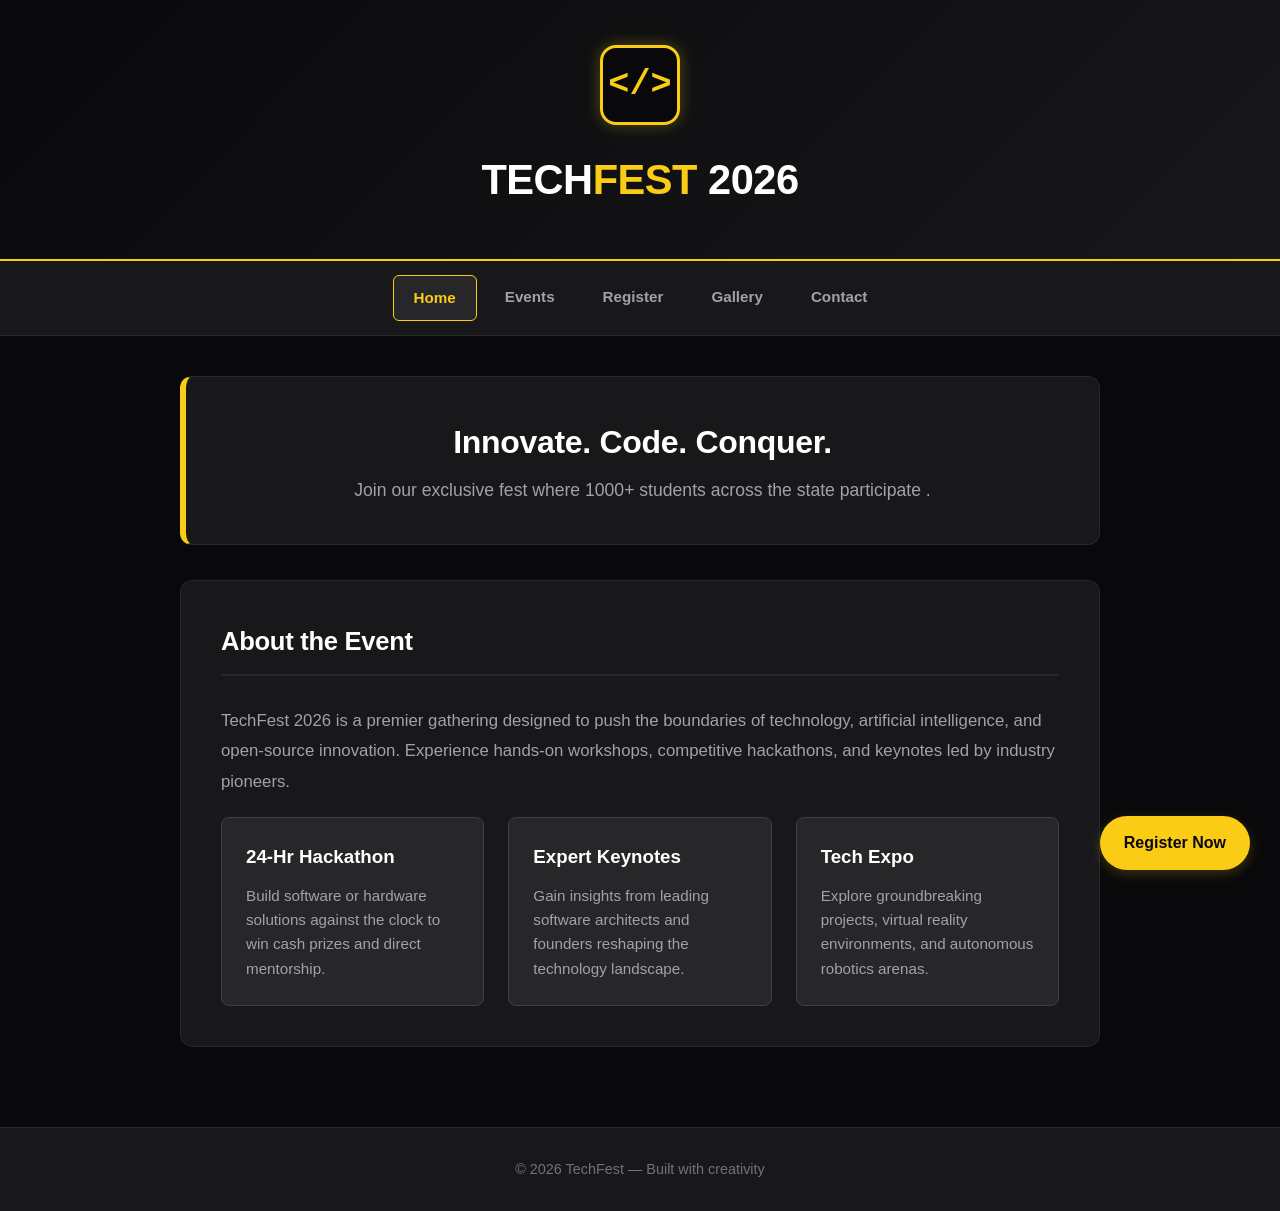
<file: index.html>
<!DOCTYPE html>
<html lang="en">
<head>
    <meta charset="UTF-8">
    <meta name="viewport" content="width=device-width, initial-scale=1.0">
    <title>TechFest 2026 | Home</title>
    <link rel="stylesheet" href="css/style.css">
</head>
<body>

    <header>
        <div class="logo-container">
            <div style="display: flex; align-items: center; justify-content: center; width: 80px; height: 80px; background-color: #09090b; border: 3px solid #facc15; border-radius: 16px; font-family: monospace; font-size: 2.2rem; font-weight: 900; color: #facc15; box-shadow: 0 0 15px rgba(250, 204, 21, 0.3); margin-bottom: 10px;">
                &lt;/&gt;
            </div>
            <h1>TECH<span style="color: #facc15;">FEST</span> 2026</h1>
        </div>
    </header>

    <nav>
        <a href="index.html" class="active">Home</a>
        <a href="events.html">Events</a>
        <a href="register.html">Register</a>
        <a href="gallery.html">Gallery</a>
        <a href="contact.html">Contact</a> 
    </nav>

    <main>
        <!-- Updated Banner Block -->
        <div class="banner" style="text-align: center;">
            <h2>Innovate. Code. Conquer.</h2>
            <p>Join our exclusive fest where 1000+ students across the state participate .</p>
        </div>

        <section id="about">
            <h2>About the Event</h2>
            <p style="color: #a1a1aa; font-size: 1.05rem; line-height: 1.8;">
                TechFest 2026 is a premier gathering designed to push the boundaries of technology, artificial intelligence, and open-source innovation. Experience hands-on workshops, competitive hackathons, and keynotes led by industry pioneers.
            </p>

            <div class="cards-grid">
                <div class="card">
                    <h3>24-Hr Hackathon</h3>
                    <p>Build software or hardware solutions against the clock to win cash prizes and direct mentorship.</p>
                </div>
                <div class="card">
                    <h3>Expert Keynotes</h3>
                    <p>Gain insights from leading software architects and founders reshaping the technology landscape.</p>
                </div>
                <div class="card">
                    <h3>Tech Expo</h3>
                    <p>Explore groundbreaking projects, virtual reality environments, and autonomous robotics arenas.</p>
                </div>
            </div>
        </section>
    </main>

    <a href="register.html" class="floating-btn">Register Now</a>

    <footer>
        <p>&copy; 2026 TechFest — Built with creativity</p>
    </footer>

</body>
</html>
</file>
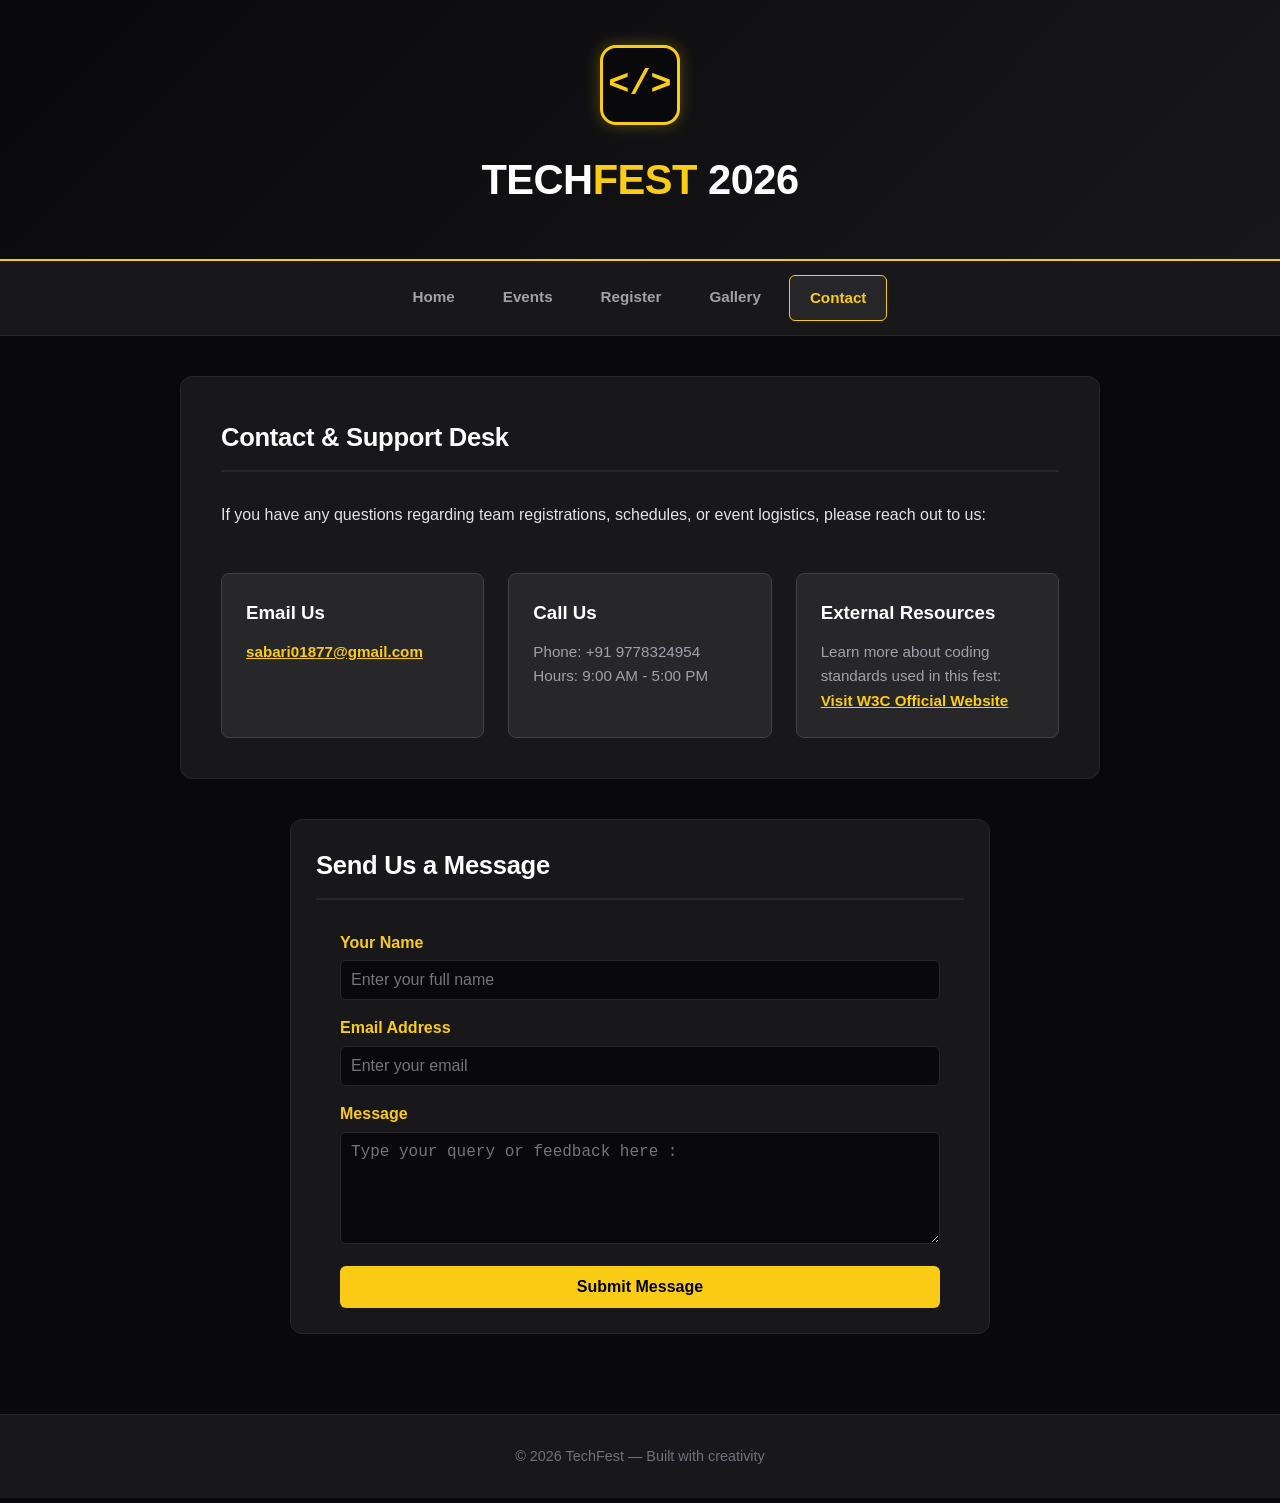
<file: contact.html>
<!DOCTYPE html>
<html lang="en">
<head>
    <meta charset="UTF-8">
    <meta name="viewport" content="width=device-width, initial-scale=1.0">
    <title>TechFest 2026 | Contact Us</title>
    <!-- Linking to style.css inside the css folder -->
    <link rel="stylesheet" href="css/style.css">
</head>
<body>

    <header>
        <div class="logo-container">
            <div style="display: flex; align-items: center; justify-content: center; width: 80px; height: 80px; background-color: #09090b; border: 3px solid #facc15; border-radius: 16px; font-family: monospace; font-size: 2.2rem; font-weight: 900; color: #facc15; box-shadow: 0 0 15px rgba(250, 204, 21, 0.3); margin-bottom: 10px;">
                &lt;/&gt;
            </div>
            <h1>TECH<span style="color: #facc15;">FEST</span> 2026</h1>
        </div>
    </header>

    <nav>
        <a href="index.html">Home</a>
        <a href="events.html">Events</a>
        <a href="register.html">Register</a>
        <a href="gallery.html">Gallery</a>
        <a href="contact.html" class="active">Contact</a>
    </nav>

    <main>
        <section id="contact-details">
            <h2>Contact & Support Desk</h2>
            <p>If you have any questions regarding team registrations, schedules, or event logistics, please reach out to us:</p>
            
            <br>
            
            <div class="cards-grid">
                <div class="card">
                    <h3>Email Us</h3>
                    <p><a href="mailto:sabari01877@gmail.com" style="color: #facc15; text-decoration: underline; font-weight: bold;">sabari01877@gmail.com</a></p>
                </div>

                <div class="card">
                    <h3>Call Us</h3>
                    <p>Phone: +91 9778324954</p>
                    <p>Hours: 9:00 AM - 5:00 PM</p>
                </div>

                <div class="card">
                    <h3>External Resources</h3>
                    <p>Learn more about coding standards used in this fest:</p>
                    <p><a href="https://www.w3.org" target="_blank" style="color: #facc15; text-decoration: underline; font-weight: bold;">Visit W3C Official Website</a></p>
                </div>
            </div>
        </section>

        <!-- Interactive Contact Form -->
        <section id="contact-form-section" style="max-width: 700px; margin: 40px auto; padding: 25px; background: #18181b; border: 1px solid #27272a; border-radius: 12px;">
            <h2 style="margin-top: 0;">Send Us a Message</h2>
            <form onsubmit="alert('Thank you for contacting TechFest 2026! We will respond shortly.'); return false;">
                
                <div style="margin-bottom: 15px;">
                    <label for="name" style="display: block; color: #facc15; font-weight: bold; margin-bottom: 5px;">Your Name</label>
                    <input type="text" id="name" name="name" required placeholder="Enter your full name" style="width: 100%; padding: 10px; background: #09090b; border: 1px solid #27272a; border-radius: 6px; color: #fff; font-size: 1rem;">
                </div>

                <div style="margin-bottom: 15px;">
                    <label for="email" style="display: block; color: #facc15; font-weight: bold; margin-bottom: 5px;">Email Address</label>
                    <input type="email" id="email" name="email" required placeholder="Enter your email" style="width: 100%; padding: 10px; background: #09090b; border: 1px solid #27272a; border-radius: 6px; color: #fff; font-size: 1rem;">
                </div>

                <div style="margin-bottom: 15px;">
                    <label for="message" style="display: block; color: #facc15; font-weight: bold; margin-bottom: 5px;">Message</label>
                    <textarea id="message" name="message" rows="5" required placeholder="Type your query or feedback here : " style="width: 100%; padding: 10px; background: #09090b; border: 1px solid #27272a; border-radius: 6px; color: #fff; font-size: 1rem;"></textarea>
                </div>

                <button type="submit" style="width: 100%; padding: 12px; background-color: #facc15; color: #000; font-weight: bold; font-size: 1rem; border: none; border-radius: 6px; cursor: pointer;">Submit Message</button>
            </form>
        </section>
    </main>

    <footer>
        <p>&copy; 2026 TechFest — Built with creativity</p>
    </footer>

</body>
</html>
</file>
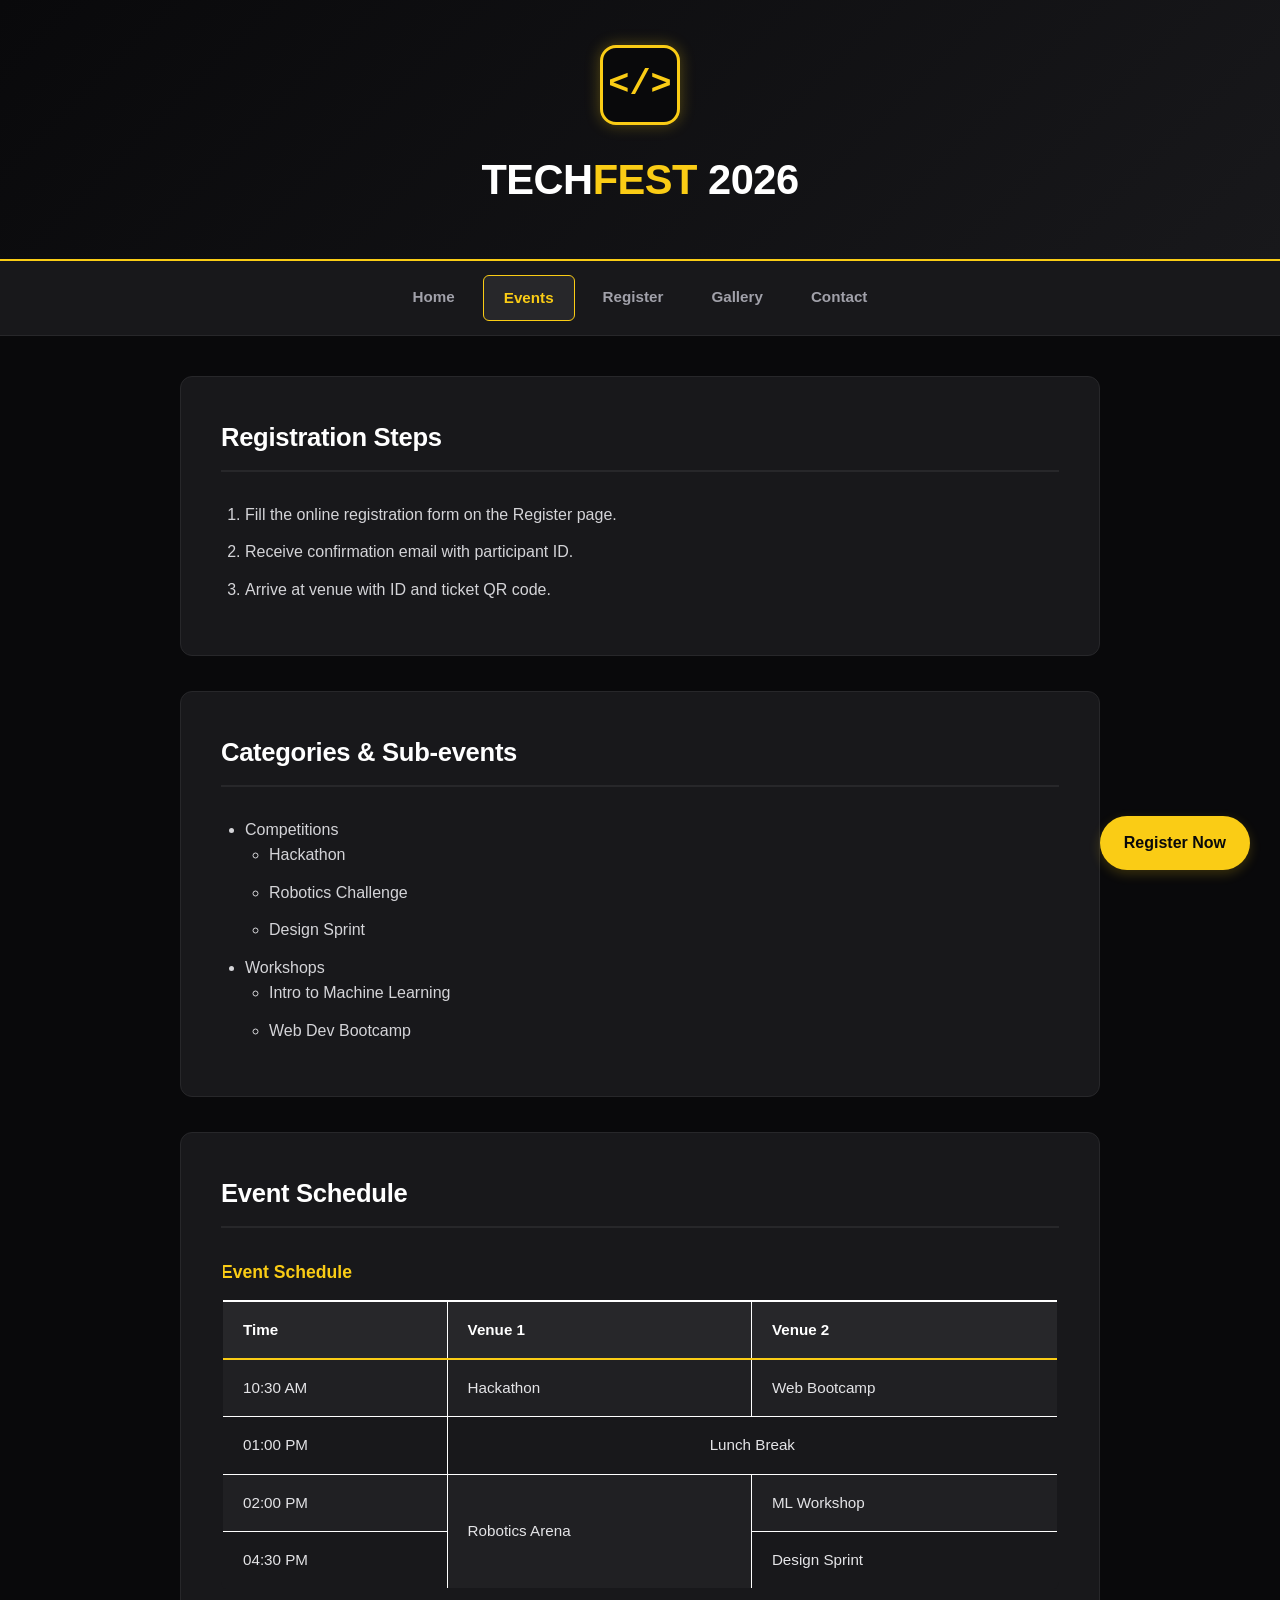
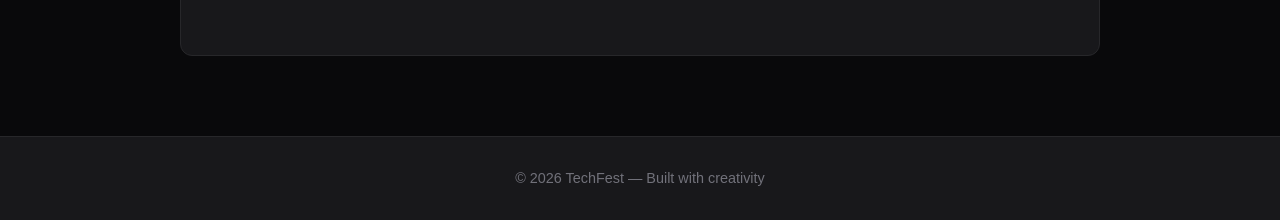
<file: events.html>
<!DOCTYPE html>
<html lang="en">
<head>
    <meta charset="UTF-8">
    <meta name="viewport" content="width=device-width, initial-scale=1.0">
    <title>TechFest 2026 | Events Schedule</title>
    <link rel="stylesheet" href="css/style.css">
</head>
<body>

    <header>
        <div class="logo-container">
            <div style="display: flex; align-items: center; justify-content: center; width: 80px; height: 80px; background-color: #09090b; border: 3px solid #facc15; border-radius: 16px; font-family: monospace; font-size: 2.2rem; font-weight: 900; color: #facc15; box-shadow: 0 0 15px rgba(250, 204, 21, 0.3); margin-bottom: 10px;">
                &lt;/&gt;
            </div>
            <h1>TECH<span style="color: #facc15;">FEST</span> 2026</h1>
        </div>
    </header>

    <nav>
        <a href="index.html">Home</a>
        <a href="events.html" class="active">Events</a>
        <a href="register.html">Register</a>
        <a href="gallery.html">Gallery</a>
        <a href="contact.html">Contact</a> 
    </nav>

    <main>
        <section id="registration-steps">
            <h2>Registration Steps</h2>
            <ol>
                <li>Fill the online registration form on the Register page.</li>
                <li>Receive confirmation email with participant ID.</li>
                <li>Arrive at venue with ID and ticket QR code.</li>
            </ol>
        </section>

        <section id="categories">
            <h2>Categories & Sub-events</h2>
            <ul>
                <li>Competitions
                    <ul>
                        <li>Hackathon</li>
                        <li>Robotics Challenge</li>
                        <li>Design Sprint</li>
                    </ul>
                </li>
                <li>Workshops
                    <ul>
                        <li>Intro to Machine Learning</li>
                        <li>Web Dev Bootcamp</li>
                    </ul>
                </li>
            </ul>
        </section>

        <section id="schedule">
            <h2>Event Schedule</h2>
            <table border="1">
                <caption>Event Schedule</caption>
                <tr>
                    <th>Time</th>
                    <th>Venue 1</th>
                    <th>Venue 2</th>
                </tr>
                <tr>
                    <td>10:30 AM</td>
                    <td>Hackathon</td>
                    <td>Web Bootcamp</td>
                </tr>
                <tr>
                    <td>01:00 PM</td>
                    <td colspan="2" style="text-align: center;">Lunch Break</td>
                </tr>
                <tr>
                    <td>02:00 PM</td>
                    <td rowspan="2">Robotics Arena</td>
                    <td>ML Workshop</td>
                </tr>
                <tr>
                    <td>04:30 PM</td>
                    <td>Design Sprint</td>
                </tr>
            </table>
        </section>
    </main>

    <a href="register.html" class="floating-btn">Register Now</a>

    <footer>
        <p>&copy; 2026 TechFest — Built with creativity</p>
    </footer>

</body>
</html>
</file>
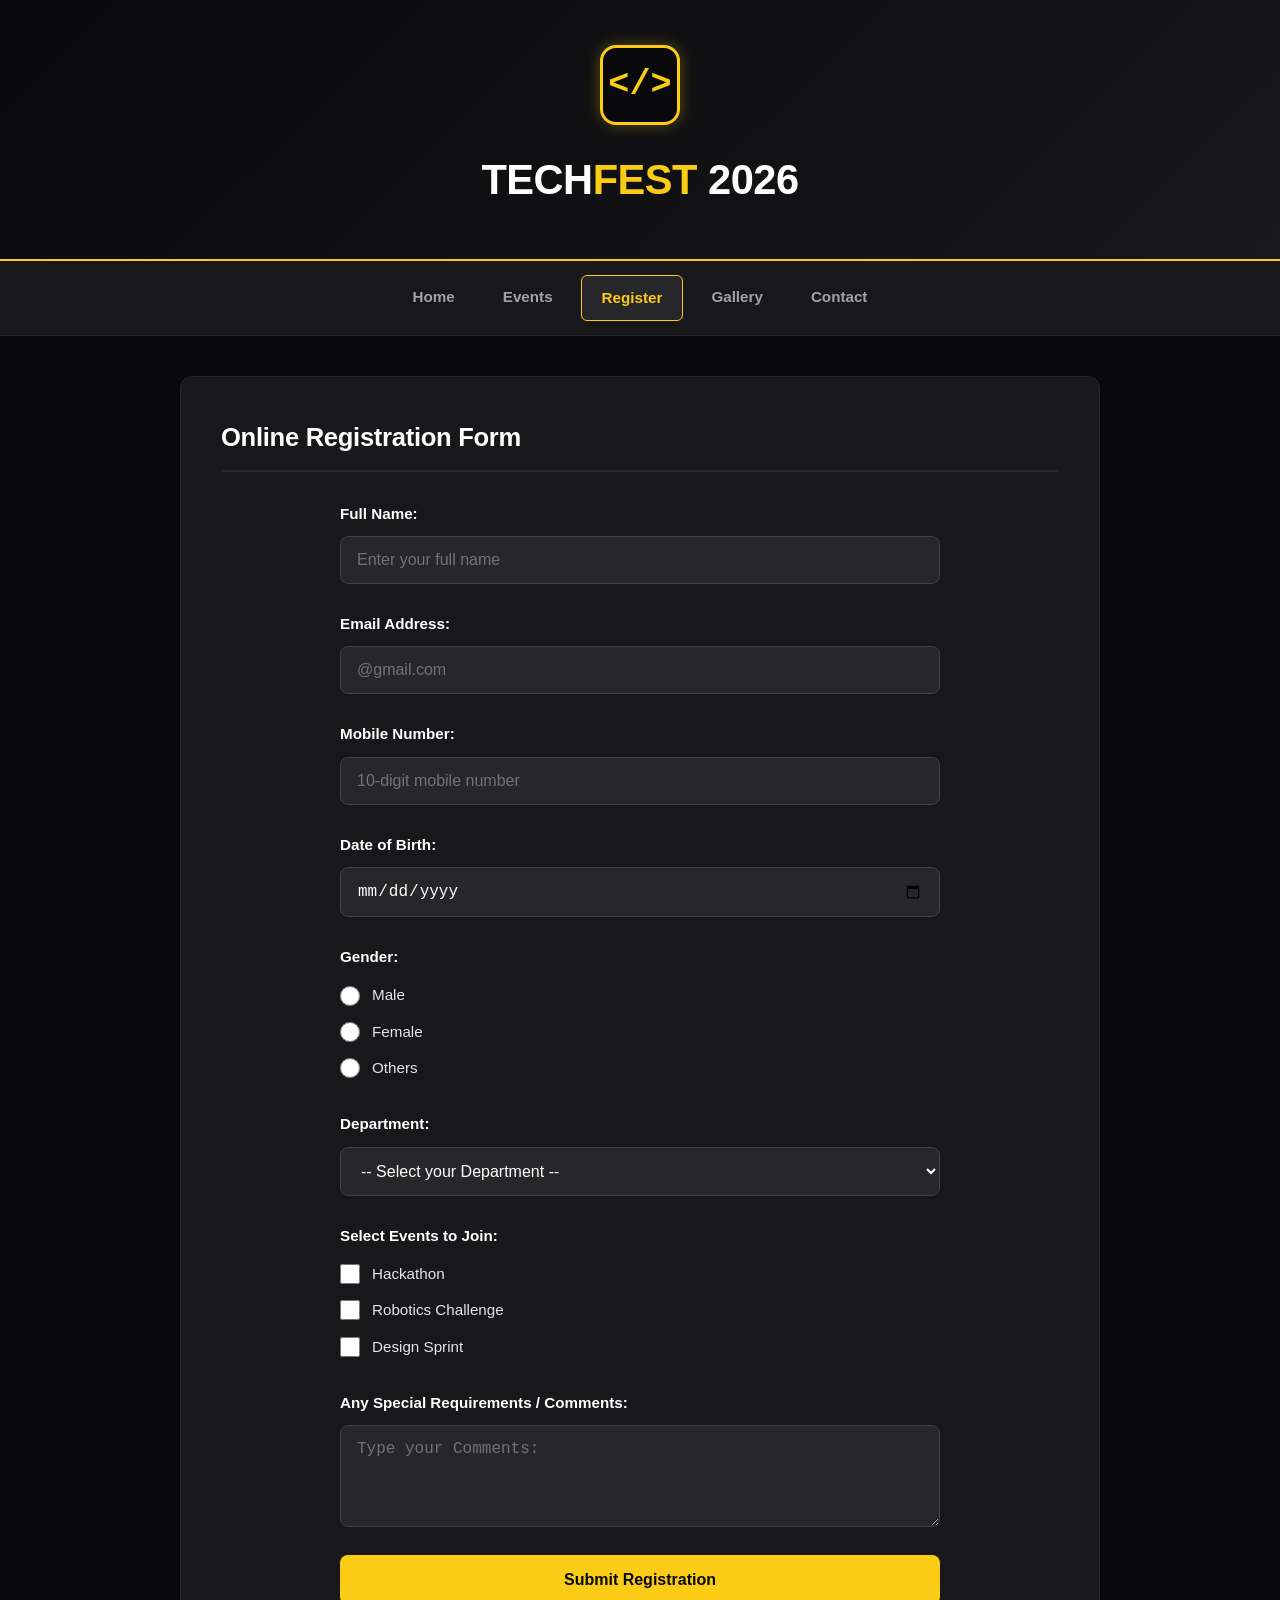
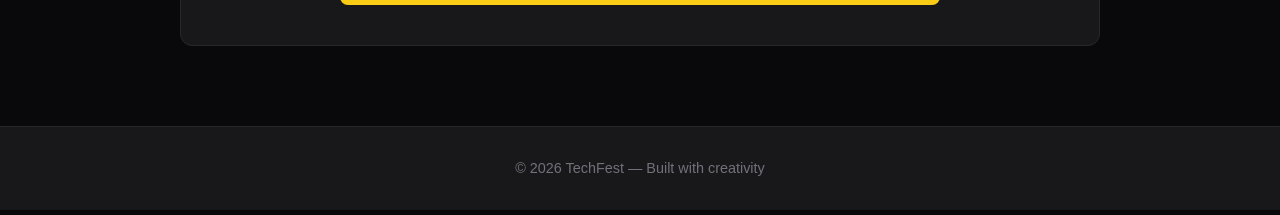
<file: register.html>
<!DOCTYPE html>
<html lang="en">
<head>
    <meta charset="UTF-8">
    <meta name="viewport" content="width=device-width, initial-scale=1.0">
    <title>TechFest 2026 | Register</title>
    <link rel="stylesheet" href="css/style.css">
</head>
<body>

    <header>
        <div class="logo-container">
            <div style="display: flex; align-items: center; justify-content: center; width: 80px; height: 80px; background-color: #09090b; border: 3px solid #facc15; border-radius: 16px; font-family: monospace; font-size: 2.2rem; font-weight: 900; color: #facc15; box-shadow: 0 0 15px rgba(250, 204, 21, 0.3); margin-bottom: 10px;">
                &lt;/&gt;
            </div>
            <h1>TECH<span style="color: #facc15;">FEST</span> 2026</h1>
        </div>
    </header>

    <nav>
        <a href="index.html">Home</a>
        <a href="events.html">Events</a>
        <a href="register.html" class="active">Register</a>
        <a href="gallery.html">Gallery</a>
        <a href="contact.html">Contact</a> 
    </nav>

    <main>
        <section id="registration-section">
            <h2>Online Registration Form</h2>
            
            <form action="#" method="POST">
                
                <div class="form-group">
                    <label for="username">Full Name:</label>
                    <input type="text" id="username" name="username" placeholder="Enter your full name" required>
                </div>

                <div class="form-group">
                    <label for="useremail">Email Address:</label>
                    <input type="email" id="useremail" name="useremail" placeholder="@gmail.com" required>
                </div>

                <div class="form-group">
                    <label for="usertel">Mobile Number:</label>
                    <input type="tel" id="usertel" name="usertel" placeholder="10-digit mobile number" pattern="[0-9]{10}" required>
                </div>

                <div class="form-group">
                    <label for="userdob">Date of Birth:</label>
                    <input type="date" id="userdob" name="userdob" required>
                </div>

                <div class="form-group">
                    <label>Gender:</label>
                    <div class="radio-checkbox-group">
                        <label><input type="radio" name="gender" value="male" required> Male</label>
                        <label><input type="radio" name="gender" value="female"> Female</label>
                        <label><input type="radio" name="gender" value="other"> Others</label>
                    </div>
                </div>

                <div class="form-group">
                    <label for="userdept">Department:</label>
                    <select id="userdept" name="userdept" required>
                        <option value="">-- Select your Department --</option>
                        <option value="cse">Computer Science</option>
                        <option value="ece">Electronics</option>
                        <option value="mech">Mechanical</option>
                        <option value="civil">Civil</option>
                    </select>
                </div>

                <div class="form-group">
                    <label>Select Events to Join:</label>
                    <div class="radio-checkbox-group">
                        <label><input type="checkbox" name="chosen_events" value="hackathon"> Hackathon</label>
                        <label><input type="checkbox" name="chosen_events" value="robotics"> Robotics Challenge</label>
                        <label><input type="checkbox" name="chosen_events" value="design"> Design Sprint</label>
                    </div>
                </div>

                <div class="form-group">
                    <label for="usermessage">Any Special Requirements / Comments:</label>
                    <textarea id="usermessage" name="usermessage" rows="4" placeholder="Type your Comments:"></textarea>
                </div>

                <button type="submit">Submit Registration</button>

            </form>
        </section>
    </main>

    <footer>
        <p>&copy; 2026 TechFest — Built with creativity</p>
    </footer>

</body>
</html>
</file>
<file: css/style.css>
* {
    margin: 0;
    padding: 0;
    box-sizing: border-box;
}

body {
    font-family: -apple-system, BlinkMacSystemFont, "Segoe UI", Roboto, Helvetica, Arial, sans-serif;
    line-height: 1.6;
    color: #e4e4e7;
    background-color: #09090b;
}

header {
    background: linear-gradient(135deg, #09090b 0%, #18181b 100%);
    color: #ffffff;
    padding: 45px 20px;
    text-align: center;
    border-bottom: 2px solid #facc15;
}

.logo-container {
    display: flex;
    flex-direction: column;
    align-items: center;
    justify-content: center;
    gap: 12px;
}

.logo {
    max-width: 120px;
    height: auto;
    border-radius: 8px;
    display: block;
    border: 1px solid #facc15;
}

header h1 {
    font-size: 2.6rem;
    font-weight: 800;
    letter-spacing: -0.5px;
    color: #ffffff;
}

nav {
    background-color: #18181b;
    display: flex;
    justify-content: center;
    gap: 8px;
    padding: 14px;
    position: sticky;
    top: 0;
    z-index: 1000;
    border-bottom: 1px solid #27272a;
}

nav a {
    color: #a1a1aa;
    text-decoration: none;
    font-weight: 600;
    font-size: 0.95rem;
    padding: 10px 20px;
    border-radius: 6px;
    transition: all 0.2s ease;
}

nav a:hover {
    color: #facc15;
}

nav a.active {
    background-color: #27272a;
    color: #facc15;
    border: 1px solid #facc15;
}

main {
    max-width: 960px;
    margin: 40px auto;
    padding: 0 20px;
}

.banner {
    background-color: #18181b;
    border: 1px solid #27272a;
    border-left: 6px solid #facc15;
    padding: 40px;
    border-radius: 12px;
    margin-bottom: 35px;
}

.banner h2 {
    font-size: 2rem;
    color: #ffffff;
    margin-bottom: 8px;
    border-bottom: none;
    padding-bottom: 0;
}

.banner p {
    color: #a1a1aa;
    font-size: 1.1rem;
}

section {
    background: #18181b;
    padding: 40px;
    border-radius: 12px;
    margin-bottom: 35px;
    border: 1px solid #27272a;
}

h2 {
    font-size: 1.6rem;
    font-weight: 700;
    color: #ffffff;
    letter-spacing: -0.3px;
    border-bottom: 2px solid #27272a;
    padding-bottom: 12px;
    margin-bottom: 30px;
}

h3 {
    margin: 25px 0 12px 0;
    color: #facc15;
    font-weight: 600;
}

ul, ol {
    padding-left: 24px;
}

li {
    margin-bottom: 12px;
    color: #d4d4d8;
}

.cards-grid {
    display: grid;
    grid-template-columns: repeat(auto-fit, minmax(260px, 1fr));
    gap: 24px;
    margin-top: 20px;
}

.card {
    background: #27272a;
    border: 1px solid #3f3f46;
    border-radius: 8px;
    padding: 24px;
    transition: border-color 0.2s ease;
}

.card:hover {
    border-color: #facc15;
}

.card h3 {
    margin-top: 0;
    color: #ffffff;
}

.card p {
    color: #a1a1aa;
    font-size: 0.95rem;
}

table {
    width: 100%;
    border-collapse: collapse;
    margin: 25px 0;
    background: #18181b;
    border: 2px solid #ffffff;
    border-radius: 8px;
    overflow: hidden;
}

caption {
    font-weight: 700;
    font-size: 1.1rem;
    margin-bottom: 14px;
    color: #facc15;
    text-align: left;
}

th, td {
    padding: 16px 20px;
    text-align: left;
    border: 1px solid #ffffff;
    font-size: 0.95rem;
}

th {
    background-color: #27272a;
    color: #ffffff;
    font-weight: 600;
    border-bottom: 2px solid #facc15;
}

tr:nth-child(even) {
    background-color: #202023;
}

tr:hover td {
    background-color: #27272a;
    color: #ffffff;
}

form {
    max-width: 600px;
    margin: 0 auto;
}

.form-group {
    margin-bottom: 28px;
    display: flex;
    flex-direction: column;
}

.form-group label {
    font-weight: 600;
    margin-bottom: 10px;
    color: #ffffff;
    font-size: 0.95rem;
}

.form-group input[type="text"],
.form-group input[type="email"],
.form-group input[type="tel"],
.form-group input[type="date"],
.form-group select,
.form-group textarea {
    width: 100%;
    padding: 14px 16px;
    border: 1px solid #3f3f46;
    border-radius: 8px;
    font-size: 1rem;
    background-color: #27272a;
    color: #ffffff;
    transition: all 0.2s ease;
}

.form-group input[type="date"] {
    position: relative;
    color-scheme: dark;
}

.form-group input[type="date"]::-webkit-calendar-picker-indicator {
    filter: invert(1);
    cursor: pointer;
}

.form-group input[type="text"]::placeholder,
.form-group input[type="email"]::placeholder,
.form-group input[type="tel"]::placeholder,
.form-group textarea::placeholder {
    color: #71717a;
}

.form-group input:focus, 
.form-group select:focus, 
.form-group textarea:focus {
    outline: none;
    border-color: #facc15;
    box-shadow: 0 0 0 4px rgba(250, 204, 21, 0.15);
}

.radio-checkbox-group {
    display: flex;
    flex-direction: column;
    gap: 12px;
    padding: 4px 0;
}

.radio-checkbox-group label {
    font-weight: 400;
    display: inline-flex;
    align-items: center;
    gap: 12px;
    margin-bottom: 0;
    color: #e4e4e7;
}

.radio-checkbox-group input[type="radio"],
.radio-checkbox-group input[type="checkbox"] {
    width: 20px;
    height: 20px;
    accent-color: #facc15;
}

button[type="submit"] {
    background-color: #facc15;
    color: #09090b;
    border: none;
    padding: 16px 28px;
    font-size: 1rem;
    font-weight: 700;
    border-radius: 8px;
    cursor: pointer;
    width: 100%;
    transition: background-color 0.15s ease;
}

button[type="submit"]:hover {
    background-color: #eab308;
}

.gallery-grid {
    display: grid;
    grid-template-columns: repeat(auto-fit, minmax(260px, 1fr));
    gap: 24px;
}

.gallery-img {
    width: 100%;
    height: auto;
    border-radius: 8px;
    border: 1px solid #27272a;
}

.media-container {
    display: flex;
    flex-direction: column;
    gap: 30px;
    margin-top: 20px;
}

video {
    width: 100%;
    border-radius: 8px;
    border: 1px solid #27272a;
}

audio {
    width: 100%;
}

.floating-btn {
    position: fixed;
    bottom: 30px;
    right: 30px;
    background-color: #facc15;
    color: #09090b;
    padding: 14px 24px;
    border-radius: 50px;
    text-decoration: none;
    font-weight: 700;
    box-shadow: 0 4px 12px rgba(250, 204, 21, 0.2);
    z-index: 999;
    transition: transform 0.2s ease, background-color 0.2s ease;
}

.floating-btn:hover {
    transform: translateY(-2px);
    background-color: #eab308;
}

footer {
    background-color: #18181b;
    color: #71717a;
    text-align: center;
    padding: 30px;
    margin-top: 80px;
    font-size: 0.9rem;
    border-top: 1px solid #27272a;
}

@media (max-width: 768px) {
    nav {
        flex-direction: column;
        align-items: stretch;
        gap: 6px;
    }
    
    nav a {
        text-align: center;
        padding: 10px;
    }

    header h1 {
        font-size: 2.1rem;
    }

    section, .banner {
        padding: 24px;
    }

    #schedule {
        overflow-x: auto;
        display: block;
    }
}
</file>
